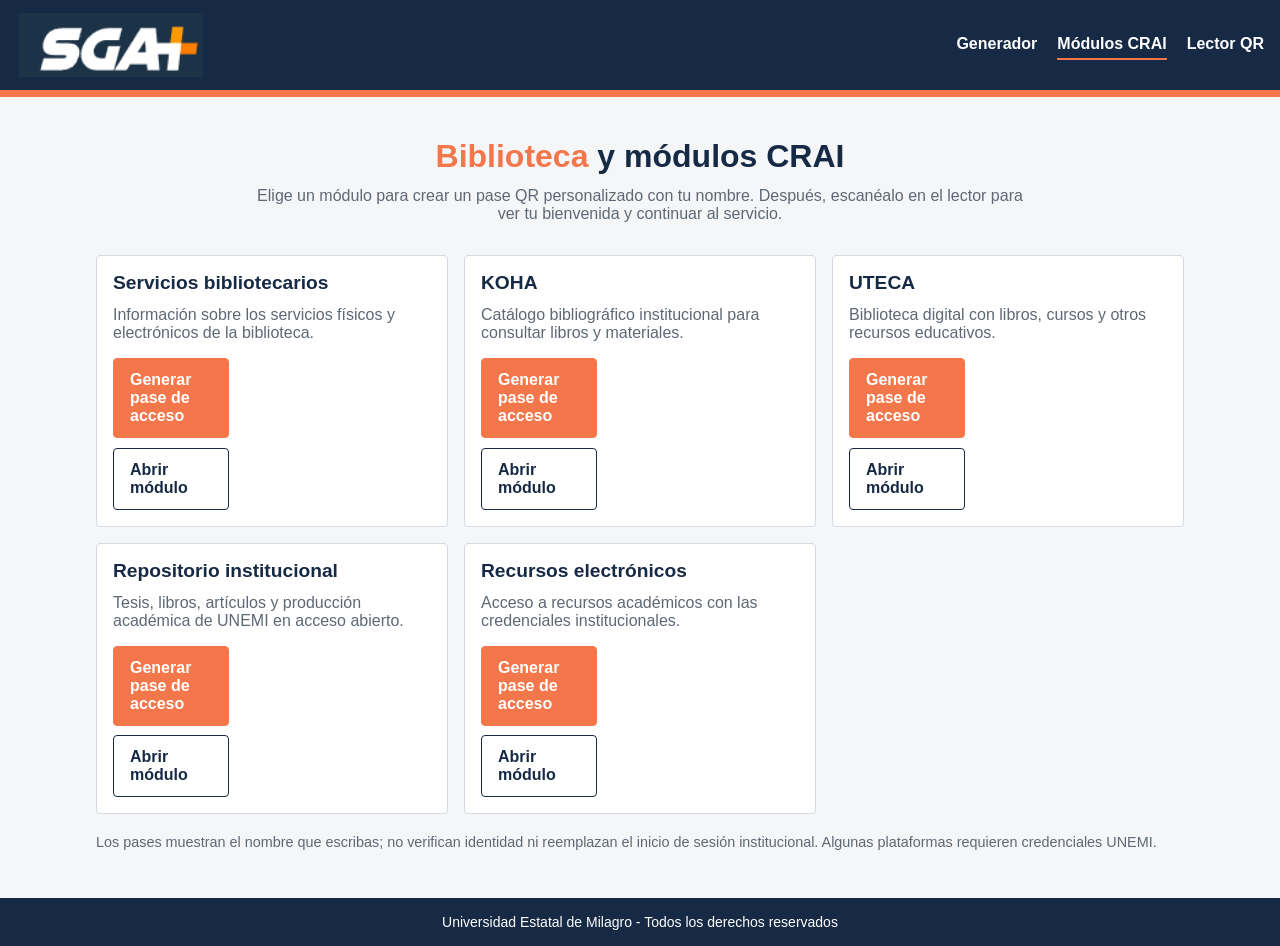
<file: index.html>
<!doctype html>
<html lang="es">
  <head>
    <meta charset="UTF-8" />
    <meta name="viewport" content="width=device-width, initial-scale=1" />
    <meta http-equiv="refresh" content="0; url=./modulos.html" />
    <title>Biblioteca y módulos CRAI | UNEMI</title>
  </head>
  <body>
    <p>
      Si no se abre automáticamente,
      <a href="./modulos.html">entra a los módulos CRAI</a>.
    </p>
  </body>
</html>
</file>
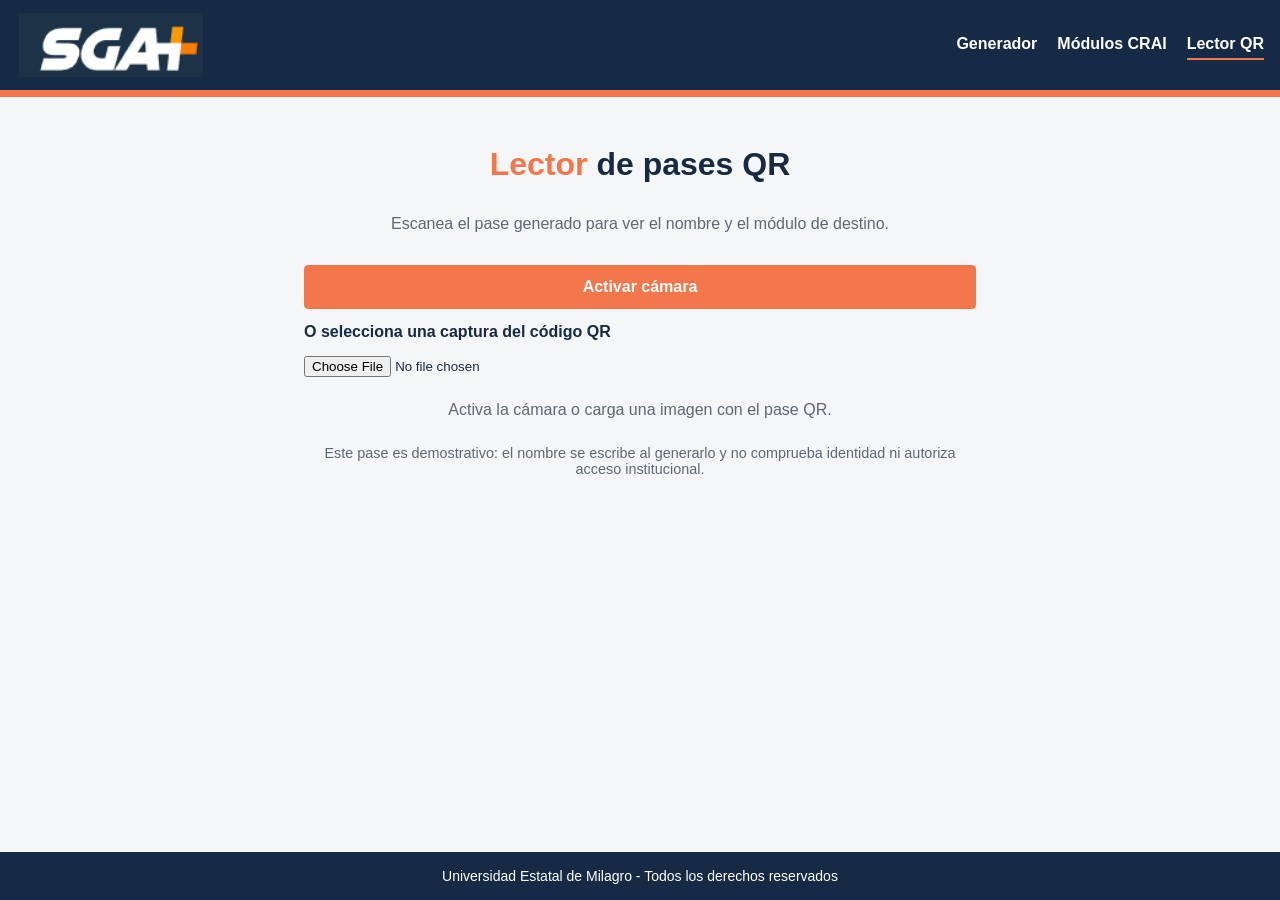
<file: lector.html>
<!doctype html>
<html lang="es">
  <head>
    <meta charset="UTF-8" />
    <meta name="viewport" content="width=device-width, initial-scale=1" />
    <meta name="theme-color" content="#172a45" />
    <title>Lector de pases QR | UNEMI</title>
    <link rel="stylesheet" href="./estilos.css" />
    <script defer src="./asset/plugin/qrCode.min.js"></script>
    <script defer src="./asset/js/lector.js"></script>
  </head>
  <body>
    <header class="encabezado">
      <img
        src="./img/logo.png"
        alt="Universidad Estatal de Milagro"
        class="logo"
      />
      <nav class="nav-paginas" aria-label="Navegación principal">
        <a href="./generar.html">Generador</a>
        <a href="./modulos.html">Módulos CRAI</a>
        <a href="./lector.html" aria-current="page">Lector QR</a>
      </nav>
    </header>
    <div class="franja-naranja" aria-hidden="true"></div>

    <main class="contenedor">
      <h1><span>Lector</span> de pases QR</h1>
      <p class="intro-modulos">
        Escanea el pase generado para ver el nombre y el módulo de destino.
      </p>

      <div class="lector-controles">
        <button class="btn" id="btn-camara" type="button">
          Activar cámara
        </button>
        <label for="archivo-qr">O selecciona una captura del código QR</label>
        <input
          id="archivo-qr"
          type="file"
          accept="image/*"
          capture="environment"
        />
      </div>

      <video class="lector-video" id="video" playsinline muted hidden></video>
      <canvas id="qr-canvas" hidden></canvas>
      <p id="estado-lector" class="estado" role="status" aria-live="polite">
        Activa la cámara o carga una imagen con el pase QR.
      </p>

      <section
        class="resultado-acceso"
        id="resultado-acceso"
        aria-live="polite"
        hidden
      >
        <h2 id="bienvenida"></h2>
        <p id="modulo-bienvenida"></p>
        <a
          class="btn btn-modulo"
          id="continuar-modulo"
          target="_blank"
          rel="noopener noreferrer"
          >Continuar al módulo</a
        >
      </section>

      <p class="nota-modulos">
        Este pase es demostrativo: el nombre se escribe al generarlo y no
        comprueba identidad ni autoriza acceso institucional.
      </p>
    </main>

    <footer class="footer">
      <p>Universidad Estatal de Milagro - Todos los derechos reservados</p>
    </footer>
  </body>
</html>
</file>
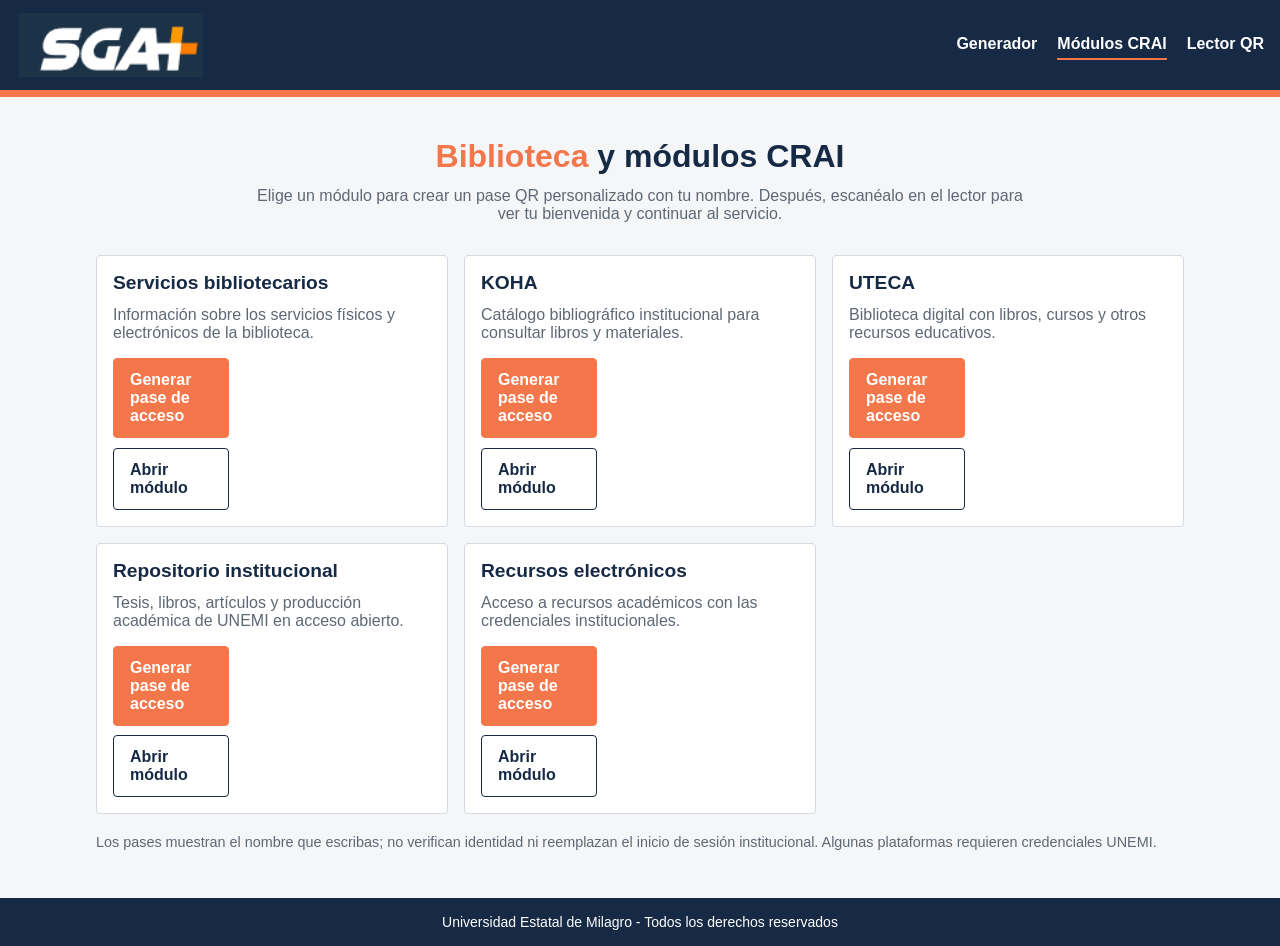
<file: modulos.html>
<!doctype html>
<html lang="es">
  <head>
    <meta charset="UTF-8" />
    <meta name="viewport" content="width=device-width, initial-scale=1" />
    <meta name="theme-color" content="#172a45" />
    <title>Biblioteca y módulos CRAI | UNEMI</title>
    <link rel="stylesheet" href="./estilos.css" />
  </head>
  <body>
    <header class="encabezado">
      <img
        src="./img/logo.png"
        alt="Universidad Estatal de Milagro"
        class="logo"
      />
      <nav class="nav-paginas" aria-label="Navegación principal">
        <a href="./generar.html">Generador</a>
        <a href="./modulos.html" aria-current="page">Módulos CRAI</a>
        <a href="./lector.html">Lector QR</a>
      </nav>
    </header>
    <div class="franja-naranja" aria-hidden="true"></div>

    <main class="contenedor-modulos">
      <h1><span>Biblioteca</span> y módulos CRAI</h1>
      <p class="intro-modulos">
        Elige un módulo para crear un pase QR personalizado con tu nombre.
        Después, escanéalo en el lector para ver tu bienvenida y continuar al
        servicio.
      </p>

      <section
        class="rejilla-modulos"
        aria-label="Accesos a módulos de biblioteca"
      >
        <article class="modulo">
          <h2>Servicios bibliotecarios</h2>
          <p>
            Información sobre los servicios físicos y electrónicos de la
            biblioteca.
          </p>
          <div class="acciones-modulo">
            <a
              class="btn btn-modulo"
              href="./generar.html?modulo=servicios-bibliotecarios"
              >Generar pase de acceso</a
            >
            <a
              class="btn btn-modulo"
              href="https://www.unemi.edu.ec/index.php/crai/servicios-bibliotecarios/"
              target="_blank"
              rel="noopener noreferrer"
              >Abrir módulo</a
            >
          </div>
        </article>

        <article class="modulo">
          <h2>KOHA</h2>
          <p>
            Catálogo bibliográfico institucional para consultar libros y
            materiales.
          </p>
          <div class="acciones-modulo">
            <a class="btn btn-modulo" href="./generar.html?modulo=koha"
              >Generar pase de acceso</a
            >
            <a
              class="btn btn-modulo"
              href="http://koha.unemi.edu.ec/"
              target="_blank"
              rel="noopener noreferrer"
              >Abrir módulo</a
            >
          </div>
        </article>

        <article class="modulo">
          <h2>UTECA</h2>
          <p>
            Biblioteca digital con libros, cursos y otros recursos educativos.
          </p>
          <div class="acciones-modulo">
            <a class="btn btn-modulo" href="./generar.html?modulo=uteca"
              >Generar pase de acceso</a
            >
            <a
              class="btn btn-modulo"
              href="https://uteca.unemi.edu.ec/"
              target="_blank"
              rel="noopener noreferrer"
              >Abrir módulo</a
            >
          </div>
        </article>

        <article class="modulo">
          <h2>Repositorio institucional</h2>
          <p>
            Tesis, libros, artículos y producción académica de UNEMI en acceso
            abierto.
          </p>
          <div class="acciones-modulo">
            <a class="btn btn-modulo" href="./generar.html?modulo=repositorio"
              >Generar pase de acceso</a
            >
            <a
              class="btn btn-modulo"
              href="https://repositorio.unemi.edu.ec/"
              target="_blank"
              rel="noopener noreferrer"
              >Abrir módulo</a
            >
          </div>
        </article>

        <article class="modulo">
          <h2>Recursos electrónicos</h2>
          <p>
            Acceso a recursos académicos con las credenciales institucionales.
          </p>
          <div class="acciones-modulo">
            <a
              class="btn btn-modulo"
              href="./generar.html?modulo=recursos-electronicos"
              >Generar pase de acceso</a
            >
            <a
              class="btn btn-modulo"
              href="https://login.proxy.unemi.edu.ec/login"
              target="_blank"
              rel="noopener noreferrer"
              >Abrir módulo</a
            >
          </div>
        </article>
      </section>

      <p class="nota-modulos">
        Los pases muestran el nombre que escribas; no verifican identidad ni
        reemplazan el inicio de sesión institucional. Algunas plataformas
        requieren credenciales UNEMI.
      </p>
    </main>

    <footer class="footer">
      <p>Universidad Estatal de Milagro - Todos los derechos reservados</p>
    </footer>
  </body>
</html>
</file>
<file: estilos.css>
:root {
  color-scheme: light;
  --navy: #172a45;
  --orange: #f4774b;
  --paper: #f4f6f8;
  --muted: #5e6875;
}

* {
  box-sizing: border-box;
}

body {
  min-height: 100vh;
  margin: 0;
  display: flex;
  flex-direction: column;
  background: var(--paper);
  color: var(--navy);
  font-family: "Segoe UI", Tahoma, sans-serif;
}

.encabezado {
  display: flex;
  align-items: center;
  justify-content: space-between;
  gap: 1rem;
  padding: 0.8rem 1rem;
  background: var(--navy);
}

.logo {
  display: block;
  width: min(190px, 70vw);
  max-height: 64px;
  object-fit: contain;
}

.nav-paginas {
  display: flex;
  flex-wrap: wrap;
  gap: 0.75rem 1.25rem;
}

.nav-paginas a {
  padding: 0.35rem 0;
  border-bottom: 2px solid transparent;
  color: #fff;
  font-weight: 600;
  text-decoration: none;
}

.nav-paginas a:hover,
.nav-paginas a[aria-current="page"] {
  border-bottom-color: var(--orange);
}

.franja-naranja {
  height: 7px;
  background: var(--orange);
}

.contenedor {
  width: min(100% - 2rem, 42rem);
  margin: 3rem auto;
  flex: 1;
  text-align: center;
}

h1 {
  margin: 0 0 2rem;
  font-size: 2rem;
  line-height: 1.2;
}

h1 span {
  color: var(--orange);
}

.formulario {
  text-align: left;
}

.formulario-pase {
  display: grid;
  gap: 0.65rem;
}

.formulario label {
  display: block;
  margin-bottom: 0.5rem;
  font-weight: 600;
}

.fila-formulario {
  display: grid;
  grid-template-columns: minmax(0, 1fr) auto;
  gap: 0.75rem;
}

.fila-formulario input,
.formulario-pase input,
.formulario-pase select {
  width: 100%;
  min-width: 0;
  padding: 0.8rem 0.9rem;
  border: 1px solid #aeb8c4;
  border-radius: 4px;
  background: #fff;
  color: var(--navy);
  font: inherit;
}

.formulario-pase .btn {
  margin-top: 0.5rem;
}

.fila-formulario input:focus-visible,
.formulario-pase input:focus-visible,
.formulario-pase select:focus-visible,
.btn:focus-visible {
  outline: 3px solid #f7b69f;
  outline-offset: 2px;
}

.btn {
  padding: 0.75rem 1rem;
  border: 1px solid var(--orange);
  border-radius: 4px;
  background: var(--orange);
  color: #fff;
  font: inherit;
  font-weight: 700;
  cursor: pointer;
}

.btn:hover:not(:disabled) {
  border-color: #d85d35;
  background: #d85d35;
}

.btn:disabled {
  border-color: #c5cbd2;
  background: #c5cbd2;
  cursor: not-allowed;
}

.estado {
  min-height: 1.5rem;
  margin: 1.25rem 0 0.75rem;
  color: var(--muted);
}

.contenedorQR {
  min-height: 280px;
  display: grid;
  place-items: center;
  padding: 1.25rem;
  border: 1px dashed #aeb8c4;
  border-radius: 4px;
  background: #fff;
}

.contenedorQR canvas,
.contenedorQR img {
  display: block;
  max-width: 100%;
  height: auto;
}

.btn-descarga {
  margin-top: 1rem;
}

.contenedor-modulos {
  width: min(100% - 2rem, 68rem);
  margin: 2.5rem auto 3rem;
  flex: 1;
}

.contenedor-modulos h1 {
  margin-bottom: 0.75rem;
  text-align: center;
}

.intro-modulos {
  max-width: 48rem;
  margin: 0 auto 2rem;
  color: var(--muted);
  text-align: center;
}

.rejilla-modulos {
  display: grid;
  grid-template-columns: repeat(auto-fit, minmax(min(100%, 290px), 1fr));
  gap: 1rem;
}

.modulo {
  display: grid;
  grid-template-columns: 116px minmax(0, 1fr);
  align-items: center;
  gap: 0.75rem 1rem;
  padding: 1rem;
  border: 1px solid #d3dae2;
  border-radius: 4px;
  background: #fff;
}

.modulo h2,
.modulo p {
  grid-column: 1 / -1;
  margin: 0;
}

.modulo h2 {
  font-size: 1.2rem;
}

.modulo p {
  color: var(--muted);
}

.codigo-modulo {
  display: grid;
  width: 116px;
  aspect-ratio: 1;
  place-items: center;
  padding: 0.35rem;
  border: 1px dashed #aeb8c4;
  background: #fff;
}

.codigo-modulo canvas,
.codigo-modulo img {
  display: block;
  max-width: 100%;
  height: auto;
}

.acciones-modulo {
  display: flex;
  flex-wrap: wrap;
  gap: 0.6rem;
  margin-top: 0.25rem;
}

.btn-modulo {
  display: inline-flex;
  align-items: center;
  justify-content: center;
  color: #fff;
  text-decoration: none;
}

.acciones-modulo .btn-modulo:not(:first-child) {
  border-color: var(--navy);
  background: #fff;
  color: var(--navy);
}

.acciones-modulo .btn-modulo:not(:first-child):hover {
  background: #edf1f5;
}

.btn-descargar-modulo {
  padding: 0.45rem 0;
  border: 0;
  background: transparent;
  color: var(--navy);
  font: inherit;
  font-weight: 600;
  text-decoration: underline;
  cursor: pointer;
}

.btn-descargar-modulo:disabled {
  color: var(--muted);
  cursor: not-allowed;
}

.nota-modulos {
  margin: 1.25rem 0 0;
  color: var(--muted);
  font-size: 0.9rem;
}

.enlace-lector {
  display: inline-block;
  margin-top: 1rem;
  color: var(--navy);
  font-weight: 600;
}

.lector-controles {
  display: grid;
  gap: 0.9rem;
  margin: 1.5rem 0;
  text-align: left;
}

.lector-controles label {
  font-weight: 600;
}

.lector-video {
  display: block;
  width: min(100%, 560px);
  margin: 1rem auto;
  aspect-ratio: 4 / 3;
  border-radius: 4px;
  background: #101a28;
  object-fit: cover;
}

.resultado-acceso {
  margin-top: 1.5rem;
  padding: 1.25rem;
  border-left: 4px solid var(--orange);
  background: #fff;
  text-align: left;
}

.resultado-acceso h2 {
  margin: 0 0 0.5rem;
}

.resultado-acceso p {
  margin: 0 0 1rem;
}

[hidden] {
  display: none !important;
}

.footer {
  padding: 1rem;
  background: var(--navy);
  color: #fff;
  text-align: center;
}

.footer p {
  margin: 0;
  font-size: 0.875rem;
}

@media (max-width: 520px) {
  .encabezado {
    flex-direction: column;
  }

  .contenedor {
    margin-top: 2rem;
  }

  .contenedor-modulos {
    margin-top: 2rem;
  }

  .fila-formulario {
    grid-template-columns: 1fr;
  }

  .fila-formulario .btn {
    width: 100%;
  }

  .modulo {
    grid-template-columns: 100px minmax(0, 1fr);
    gap: 0.75rem;
    padding: 0.85rem;
  }

  .acciones-modulo {
    flex-direction: column;
    align-items: stretch;
  }

  .acciones-modulo .btn-modulo {
    width: 100%;
  }

  .codigo-modulo {
    width: 100px;
  }
}
</file>
